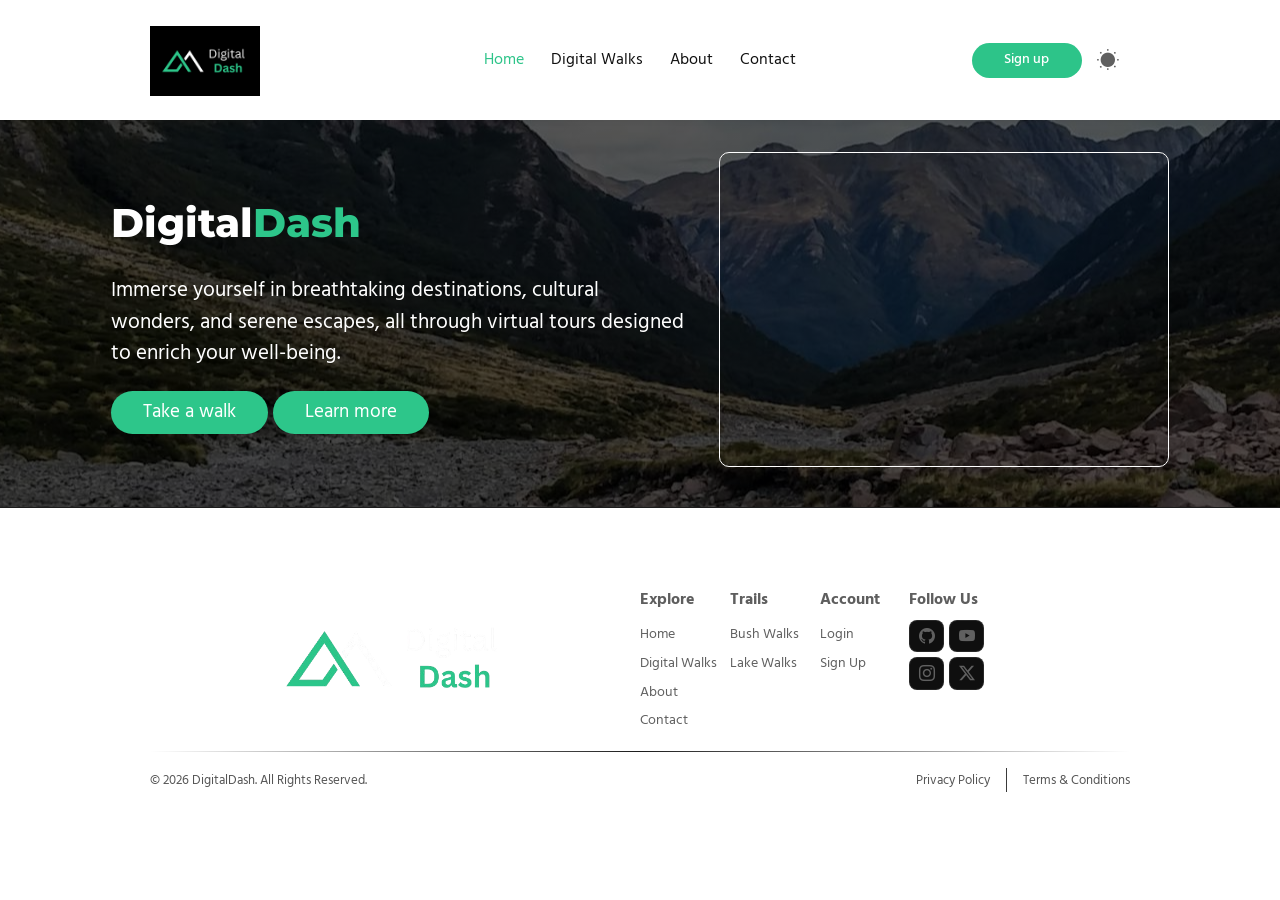
<file: public/index.html>
<!DOCTYPE html>

<html lang="en">

<head>
    <meta charset="UTF-8">
    <meta name="viewport" content="width=device-width, initial-scale=1.0">
    <link rel="icon" href="../public/assets/images/logo/logo_color_transparent_logo.png">
    <title>DigitalDash</title>

    <link rel="stylesheet" href="https://cdn.jsdelivr.net/npm/bootstrap-icons@1.11.3/font/bootstrap-icons.css"
        integrity="sha384-tViUnnbYAV00FLIhhi3v/dWt3Jxw4gZQcNoSCxCIFNJVCx7/D55/wXsrNIRANwdD" crossorigin="anonymous">
    <link rel="stylesheet" href="https://cdn.jsdelivr.net/npm/bootstrap-icons@1.11.3/font/bootstrap-icons.css"
        integrity="sha384-tViUnnbYAV00FLIhhi3v/dWt3Jxw4gZQcNoSCxCIFNJVCx7/D55/wXsrNIRANwdD" crossorigin="anonymous">

    <link rel="stylesheet" href="https://cdn.jsdelivr.net/npm/bootstrap-icons@1.11.3/font/bootstrap-icons.css"
        integrity="sha384-tViUnnbYAV00FLIhhi3v/dWt3Jxw4gZQcNoSCxCIFNJVCx7/D55/wXsrNIRANwdD" crossorigin="anonymous">

    <link rel="stylesheet" href="https://cdnjs.cloudflare.com/ajax/libs/font-awesome/6.7.2/css/all.min.css">
    <link rel="stylesheet" href="css/styles.css">
    <link rel="stylesheet" href="css/homepage.css">
    <link rel="stylesheet" href="css/rwd.css">

</head>

<body>
    <nav id="nav">
        <div>
            <a href="#"><img id="logo" src="assets/images/logo/logo_color_transparent_png.png"
                    alt="DigitalDash Logo"></a>
        </div>
        <ul>
            <li><a href="index.html" class="active">Home</a></li>
            <li><a href="digital-walks.html">Digital Walks</a></li>
            <li><a href="about.html">About</a></li>
            <li><a href="contact.html">Contact</a></li>
        </ul>
        <div class="cta">
            <a href="php/pages/signup.php" class="primary-btn">Sign up</a>
            <button id="theme-switcher" type="button">
                <!-- <i class="bi bi-moon-stars-fill"></i> -->
                <i class="bi bi-brightness-low-fill"></i>
            </button>
        </div>
        <!-- Hamburger Menu -->
        <div id="hamburger">
            <div class="overlay"></div>
            <button type="button" id="open-hbm"><i class="fa-solid fa-bars"></i></button>
            <div>
                <div class="hbm-content">
                    <!-- Close Menu  -->
                    <div>
                        <button id="theme-switcher" type="button"><i class="bi bi-brightness-low-fill"></i></button>
                        <button type="button" class="close-hbm"><i class="fa-solid fa-xmark"></i></button>
                    </div>
                    <div class="links">
                        <div>
                            <ul>
                                <li><a href="index.html">Home</a></li>
                                <li><a href="digital-walks.html">Digital Walks</a></li>
                                <li><a href="about.html">About</a></li>
                                <li><a href="contact.html">Contact</a></li>
                            </ul>
                        </div>
                        <div>
                            <hr>
                        </div>
                        <div>
                            <ul>
                                <li><a href="php/pages/login.php" class="primary-btn secondary">Login</a></li>
                                <li><a href="php/pages/signup.php" class="primary-btn">Sign up</a></li>
                            </ul>
                        </div>
                        <div>
                            <hr>
                        </div>
                    </div>
                </div>
            </div>
        </div>
    </nav>

    <main>
        <section class="home-page">
            <div class="container">


                <div class="flex">
                    <div class="txt">
                        <h1>Digital<span>Dash</span></h1>
                        <p>Immerse yourself in breathtaking destinations, cultural wonders, and serene escapes, all
                            through virtual tours designed to enrich your well-being.</p>
                        <div class="btn-div">
                            <button>
                                <a href="digital-walks.html">Take a walk</a>
                            </button>
                            <button>
                                <a href="about.html">Learn more</a>
                            </button>
                        </div>
                    </div>
                    <div class="video">
                        <iframe width="560" height="315"
                            src="https://www.youtube.com/embed/zcxXi3F9UOg?si=ytRSUT43_PF_eJlo"
                            title="YouTube video player" frameborder="0"
                            allow="accelerometer; autoplay; clipboard-write; encrypted-media; gyroscope; picture-in-picture; web-share"
                            referrerpolicy="strict-origin-when-cross-origin" allowfullscreen></iframe>
                    </div>
                </div>
            </div>
        </section>
    </main>

    <footer id="footer">
        <!-- <div class="footer-content">
           
           <div class="flex-1">
                <a href="index.html" >
                    <img src="./assets/images/logo/logo_color_black_transparent_png.png" alt="DigitalDash logo">
                </a>
                <p></p>
           </div>

           <div class="flex-2">
           
            <a href="#" target="_blank" >
                         <i class="bi bi-facebook"></i>
            </a>
          <a href="#" target="_blank" >
              <i class="bi bi-twitter"></i>
          </a>
           <a href="#" target="_blank" >
                 <i class="bi bi-twitter-x"></i>
           </a>
           </div>
        </div> -->
    </footer>


    <script src="js/components.js"></script>
    <script src="js/scripts.js" type="module"></script>
</body>

</html>
</file>
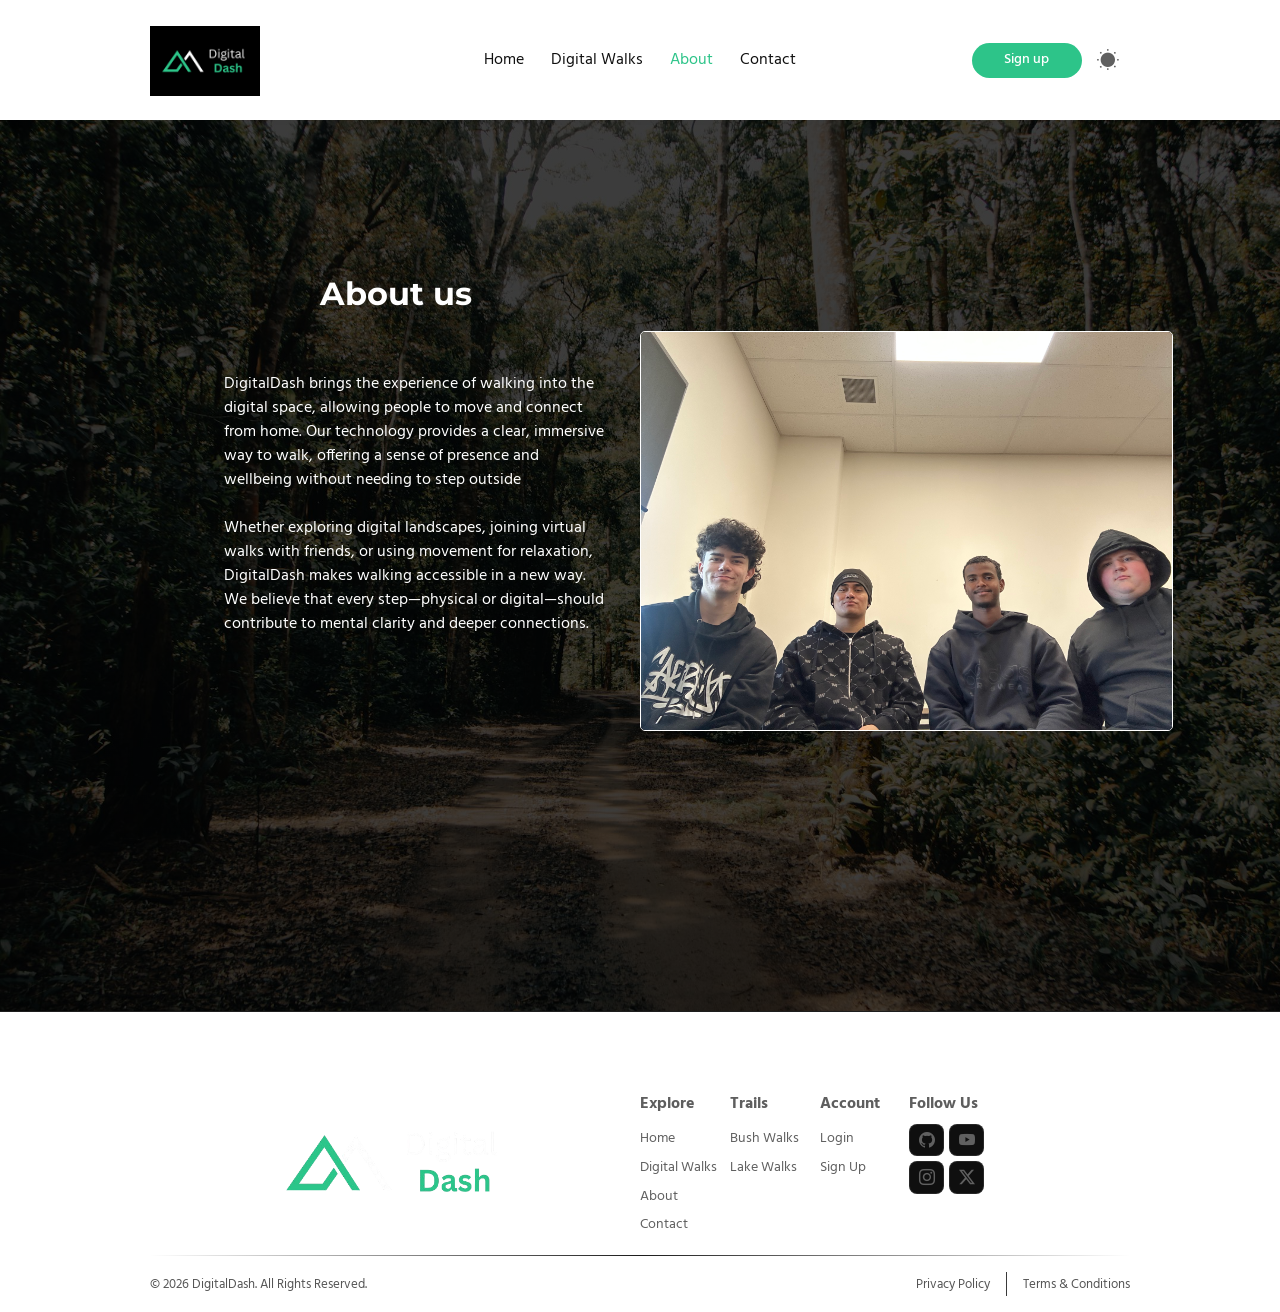
<file: public/About.html>
<!DOCTYPE html>

<html lang="en">

<head>
    <meta charset="UTF-8">
    <meta name="viewport" content="width=device-width, initial-scale=1.0">
    <link rel="icon" href="../public/assets/images/logo/logo_color_transparent_logo.png">
    <title>DigitalDash</title>

    <link rel="stylesheet" href="https://cdn.jsdelivr.net/npm/bootstrap-icons@1.11.3/font/bootstrap-icons.css" integrity="sha384-tViUnnbYAV00FLIhhi3v/dWt3Jxw4gZQcNoSCxCIFNJVCx7/D55/wXsrNIRANwdD" crossorigin="anonymous">
    <link rel="stylesheet" href="https://cdnjs.cloudflare.com/ajax/libs/font-awesome/6.7.2/css/all.min.css">
    <link rel="stylesheet" href="css/styles.css">
    <link rel="stylesheet" href="css/rwd.css">
</head>

<body data-theme="Light">
    <nav id="nav">
        <div>
            <a href="#"><img id="logo" src="assets/images/logo/logo_color_transparent_png.png" alt="DigitalDash Logo"></a>
        </div>
        <ul>
            <li><a href="index.html">Home</a></li>
            <li><a href="digital-walks.html">Digital Walks</a></li>
            <li><a href="about.html" class="active">About</a></li>
            <li><a href="contact.html">Contact</a></li>
        </ul>
        <div class="cta">
            <a href="php/pages/signup.php" class="primary-btn">Sign up</a>
            <button id="theme-switcher" type="button">
                <!-- <i class="bi bi-moon-stars-fill"></i> -->
                <i class="bi bi-brightness-low-fill"></i>
            </button>
        </div>
        <!-- Hamburger Menu -->
        <div id="hamburger">
            <div class="overlay"></div>
            <button type="button" id="open-hbm"><i class="fa-solid fa-bars"></i></button>
            <div>
                <div class="hbm-content">
                    <!-- Close Menu  -->
                    <div>
                        <button id="theme-switcher" type="button"><i class="bi bi-brightness-low-fill"></i></button>
                        <button type="button" class="close-hbm"><i class="fa-solid fa-xmark"></i></button>
                    </div>
                    <div class="links">
                        <div>
                            <ul>
                                <li><a href="index.html">Home</a></li>
                                <li><a href="digital-walks.html">Digital Walks</a></li>
                                <li><a href="about.html">About</a></li>
                                <li><a href="contact.html">Contact</a></li>
                            </ul>
                        </div>
                        <div>
                            <hr>
                        </div>
                        <div>
                            <ul>
                                <li><a href="php/pages/login.php" class="primary-btn secondary">Login</a></li>
                                <li><a href="php/pages/signup.php" class="primary-btn">Sign up</a></li>
                            </ul>
                        </div>
                        <div>
                            <hr>
                        </div>
                    </div>
                </div>
            </div>
        </div>
    </nav>

    <main>
        <section class="About">
            <h1>About us</h1>
            <div class="txt">
                <p>
                    DigitalDash brings the experience of walking into the digital space, allowing people to move and connect
                    from home. Our technology provides a clear, immersive way to walk, offering a sense of presence and
                    wellbeing without needing to step outside
                    <br><br>
                    Whether exploring digital landscapes, joining virtual walks with friends, or using movement for
                    relaxation, DigitalDash makes walking accessible in a new way. We believe that every step—physical or
                    digital—should contribute to mental clarity and deeper connections.
                </p>
                <div class="imgdiv">
                    <img src="assets/images/Images/TheTeam.jpg">
                </div>
            </div>
        </section>
    </main>

    <footer id="footer"></footer>

    <!-- JavaScript -->
    <script src="js/components.js"></script>
    <script src="js/scripts.js" type="module"></script>
</body>

</html>
</file>
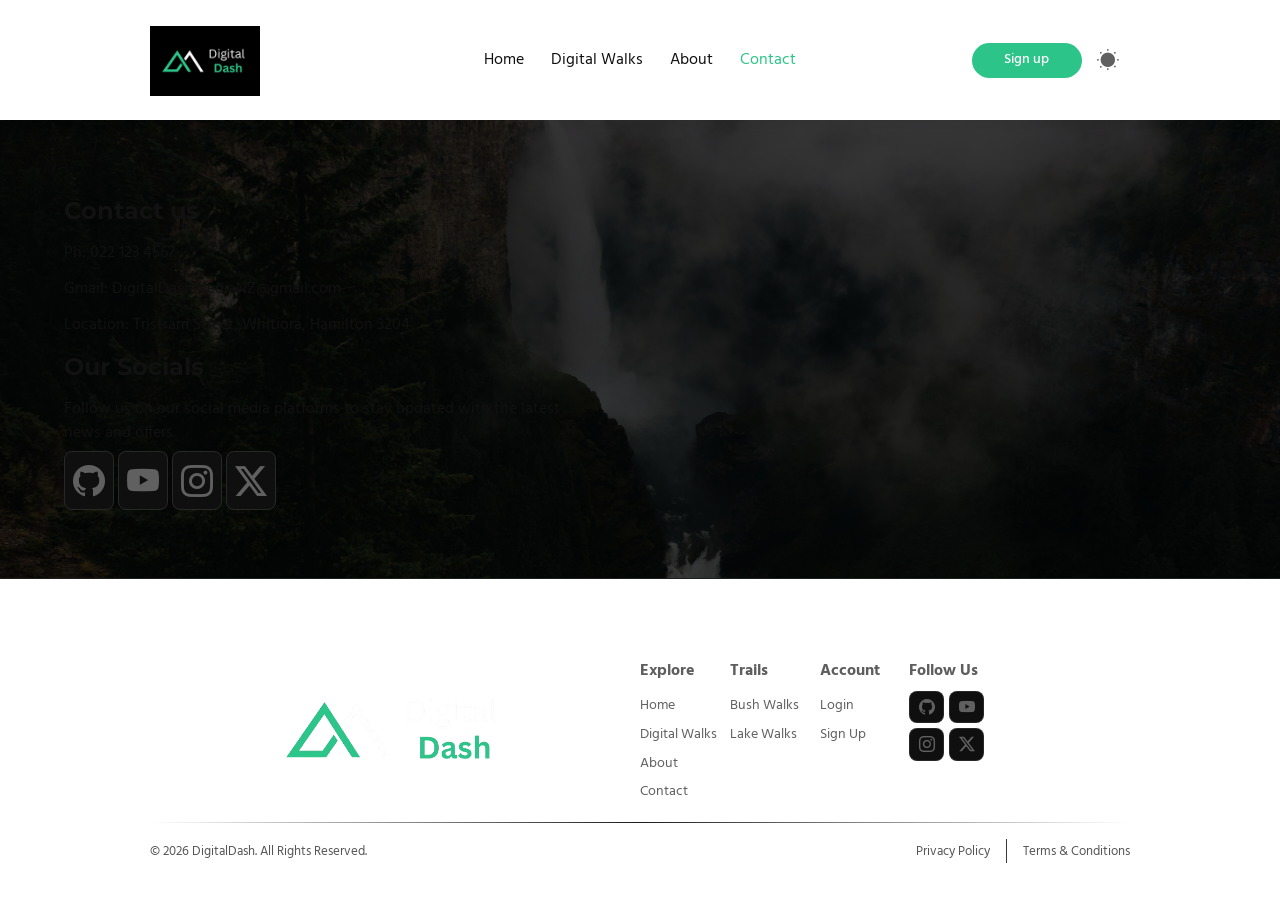
<file: public/contact.html>
<!DOCTYPE html>

<html lang="en">

<head>
    <meta charset="UTF-8">
    <meta name="viewport" content="width=device-width, initial-scale=1.0">
    <link rel="icon" href="../public/assets/images/logo/logo_color_transparent_logo.png">
    <title>DigitalDash</title>

    <link rel="stylesheet" href="https://cdn.jsdelivr.net/npm/bootstrap-icons@1.11.3/font/bootstrap-icons.css" integrity="sha384-tViUnnbYAV00FLIhhi3v/dWt3Jxw4gZQcNoSCxCIFNJVCx7/D55/wXsrNIRANwdD" crossorigin="anonymous">
    <link rel="stylesheet" href="https://cdnjs.cloudflare.com/ajax/libs/font-awesome/6.7.2/css/all.min.css">
    <link rel="stylesheet" href="css/styles.css">
    <link rel="stylesheet" href="css/rwd.css">

    <style>
        :root {
            --layout-width: 50vw;
            --image-overlay: linear-gradient(0deg, rgba(0, 0, 0, 0.75) 0%, rgb(0, 0, 0, 0.75) 100%);
        }

        main {
            height: calc(100svh - var(--nav-height));
            background-image: var(--image-overlay), url("../public/assets/images/backgrounds/pexels-larsmai-4815491.jpg");
            background-size: 100% 100%, cover;
            background-position: center;
            background-repeat: no-repeat;
        }

        div.text {
            text-align: left;
            width: 80%;
            margin-right: auto;
            margin-left: auto;
        }

        div.grid-container {
            height: 100%;
            display: grid;
            grid-template-columns: repeat(2, 1fr);
            place-items: center;
        }

        div.grid-container a {
            font-size: 2em;
        }
    </style>
</head>

<body>
    <nav id="nav">
        <div>
            <a href="#"><img id="logo" src="assets/images/logo/logo_color_transparent_png.png" alt="DigitalDash Logo"></a>
        </div>
        <ul>
            <li><a href="index.html">Home</a></li>
            <li><a href="digital-walks.html">Digital Walks</a></li>
            <li><a href="about.html">About</a></li>
            <li><a href="contact.html" class="active">Contact</a></li>
        </ul>
        <div class="cta">
            <a href="php/pages/signup.php" class="primary-btn">Sign up</a>
            <button id="theme-switcher" type="button">
                <!-- <i class="bi bi-moon-stars-fill"></i> -->
                <i class="bi bi-brightness-low-fill"></i>
            </button>
        </div>
        <!-- Hamburger Menu -->
        <div id="hamburger">
            <div class="overlay"></div>
            <button type="button" id="open-hbm"><i class="fa-solid fa-bars"></i></button>
            <div>
                <div class="hbm-content">
                    <!-- Close Menu  -->
                    <div>
                        <button id="theme-switcher" type="button"><i class="bi bi-brightness-low-fill"></i></button>
                        <button type="button" class="close-hbm"><i class="fa-solid fa-xmark"></i></button>
                    </div>
                    <div class="links">
                        <div>
                            <ul>
                                <li><a href="index.html">Home</a></li>
                                <li><a href="digital-walks.html">Digital Walks</a></li>
                                <li><a href="about.html">About</a></li>
                                <li><a href="contact.html">Contact</a></li>
                            </ul>
                        </div>
                        <div>
                            <hr>
                        </div>
                        <div>
                            <ul>
                                <li><a href="php/pages/login.php" class="primary-btn secondary">Login</a></li>
                                <li><a href="php/pages/signup.php" class="primary-btn">Sign up</a></li>
                            </ul>
                        </div>
                        <div>
                            <hr>
                        </div>
                    </div>
                </div>
            </div>
        </div>
    </nav>

    <main>
        <div class="grid-container">
            <div class="text">
                <h2>Contact us </h2>
                <p>Ph: 022 123 4567</p>
                <p>Gmail: DigitalDashMediaNZ@gmail.com</p>
                <p>Location: Tristram Street, Whitiora, Hamilton 3204</p>
                <h2>Our Socials</h2>
                <p>Follow us on our social media platforms to stay updated with the latest news and offers.</p>

                <a href="https://github.com/DigitalDashNZ" target="_blank"><i class="bi bi-github"></i></a>
                <a href="https://www.youtube.com/@DigitalDashNZ" target="_blank"><i class="bi bi-youtube"></i></a>
                <a href="https://www.instagram.com/digitaldashnz/" target="_blank"><i class="bi bi-instagram"></i></a>
                <a href="https://x.com/DigitalDashNZ" target="_blank"><i class="bi bi-twitter-x"></i></a>
            </div>
            <div class="map">
                <iframe class="i-map" src="https://www.google.com/maps/embed?pb=!1m18!1m12!1m3!1d1383.2633661852653!2d175.27847231132998!3d-37.78872900836372!2m3!1f0!2f0!3f0!3m2!1i1024!2i768!4f13.1!3m3!1m2!1s0x6d6d18a57fa16281%3A0x72b05e2e8812d179!2sWintec%20Hamilton%20City%20Campus!5e0!3m2!1sen!2snz!4v1747695286189!5m2!1sen!2snz" width="600" height="450" style="border:0; margin-right: auto; margin-left: auto;" allowfullscreen="" loading="lazy" referrerpolicy="no-referrer-when-downgrade"></iframe>
            </div>
        </div>
    </main>


    <footer id="footer"></footer>

    <!-- JavaScript -->
    <script src="js/components.js"></script>
    <script src="js/scripts.js" type="module"></script>
</body>

</html>
</file>
<file: public/css/styles.css>
@import url("https://fonts.googleapis.com/css2?family=Montserrat:ital,wght@0,100..900;1,100..900&display=swap");
@import url("https://fonts.googleapis.com/css2?family=Hind:wght@300;400;500;600;700&display=swap");



/* .light{
     --primary-clr: #ffffff;
    --secondary-clr: #111111;
    --accent-clr: #2dc489;
} */
:root {
       --primary-clr: #ffffff;
    --secondary-clr: #111111;
    --accent-clr: #2dc489;
    --container-padding: 5rem 150px;
    --image-overlay: linear-gradient(0deg, rgba(0, 0, 0, 0.75) 0%, rgba(0, 0, 0, 0.75) 100%);
}


.theme-switch{
  height: 100px;
  width: 100px;
  background-color: wheat;
  padding: 0;
  border-radius: 50%;
  display: flex;
  justify-content: center;
  align-items: center;
  position: fixed;
  top: 20px;
  right: 20px;
}
.theme-switch svg{
  fill: var(--accent-clr);
}
.theme-switch svg:last-child{
  display: none;
}
.darkmode .theme-switch svg:first-child{
  display: none;
}
.darkmode .theme-switch svg:last-child{
  display: block;
}



.darkmode{
    --primary-clr: #111111;
    --secondary-clr: #ffffff;
    --accent-clr: #2dc489;
}

@media (prefers-color-scheme: dark) {
    :root {
        color-scheme: dark;
    }
}

@media (prefers-color-scheme: light) {
    :root {
        color-scheme: light;
    }
}

* {
    padding: 0;
    margin: 0;
    box-sizing: border-box;
}

html {
    scroll-behavior: smooth;
    font: 1rem/1.5 Hind, Arial, sans-serif;
}

nav .bi {
    font-size: 1.8rem;
}

body {
    color: var(--secondary-clr);
    min-height: 100svh;
}

h1,
h2,
h3,
h4,
h5,
h6 {
    font-family: Montserrat, Hind, Arial, sans-serif;
}

p {
    max-width: 90ch;
    margin: 12px 0;
}

#logo {
    max-height: 70px;
    object-fit: cover;
    margin-top: 10px;
}

button {
    cursor: pointer;
    font: inherit;
    font-size: 0.9rem;
}

a.primary-btn {
    width: 100%;
    max-width: 135px;
    height: 35px;
    display: inline-block;
    text-decoration: none;
    color: #fff;
    align-content: center;
    text-align: center;
    font-size: 0.85rem;
    font-weight: 500;
    border-radius: 50px;
    background-color: #2dc489;
}

.subtitle {
    color: var(--secondary-clr);
    font-size: 0.95rem;
}

.bi::before,
[class^="bi-"]::before,
[class*=" bi-"]::before {
    line-height: unset;
    vertical-align: middle;
}

/* ================== Navigation ================== */

nav {
    position: relative;
    height: var(--nav-height);
    padding: 1rem 150px;
    display: flex;
    align-items: center;
    background-color: var(--primary-clr);
    box-shadow: 0 0 12px 0 rgb(0 0 0 / 5%);
}

nav > * {
    flex: 1;
}

nav > ul {
    margin: auto;
    display: flex;
    column-gap: 3vh;
    justify-content: center;
}

nav ul li {
    list-style-type: none;
}

nav a {
    color: var(--secondary-clr);
    text-decoration-line: none;
    transition: all 0.3s;
    white-space: nowrap;
}

nav a.active {
    color: var(--accent-clr);
}

nav a:not(nav a.primary-btn):hover {
    color: var(--accent-clr);
    transform: translateY(-5px);
}

nav > div.cta {
    display: flex;
    column-gap: 0.2rem;
    justify-content: flex-end;
}

nav > div.cta > a.primary-btn:hover {
    background-color: white;
    color:  #2dc489;
}

nav img {
    max-width: 100%;
    width: 110px;
    height: auto;
}

nav a.primary-btn {
    align-self: center;
    max-width: 110px;
    width: 100%;
    height: 35px;
    text-align: center;
    font-size: 0.9rem;
    align-content: center;
    border-radius: 50px;
    background-color: #2dc489;
}
 
/* Theme Switcher */
nav button.primary-btn + button,
nav a.primary-btn + button {
    height: 45px;
    width: 45px;
    align-content: center;
    color: var(--secondary-clr);
    font-size: 1rem;
    border: none;
    outline: 1px solid transparent;
    border-radius: 50px;
    background-color: transparent;
    transition: all 0.2s linear;
}

nav:has(button.profile__menu.primary-btn) > div:last-child {
    column-gap: 0.4rem;
}

nav button.profile__menu.primary-btn,
nav a.profile__menu.primary-btn {
    all: unset;
    cursor: pointer;
    height: 45px;
    width: 45px;
    text-align: center;
    align-content: center;
    color: var(--secondary-clr);
    font-size: 1rem;
    border: none;
    border-radius: 50px;
    background-color: transparent;
    outline: 1px solid transparent;
    transition: all 0.2s linear;
}

nav button.profile__menu.primary-btn {
    position: relative;
}

.user-content {
    display: none;
    position: absolute;
    top: 120%;
    left: 50%;
    transform: translateX(-50%);
    width: 240px;
    padding: 0.75rem;
    background-color: var(--primary-clr);
    border: 1px solid rgba(255, 255, 255, 0.08);
    border-radius: 8px;
    box-shadow: 0 12px 24px rgba(0, 0, 0, 0.2);
    z-index: 1000;
    opacity: 0;
    pointer-events: none;
    transition: opacity 0.2s ease, transform 0.2s ease;
}

.user-content.active {
    display: block;
    opacity: 1;
    pointer-events: auto;
    transform: translateX(-50%) translateY(0);
}

.user-content::before {
    content: "";
    position: absolute;
    top: -12px;
    left: 50%;
    transform: translateX(-50%);
    border-width: 7px;
    border-style: solid;
    border-color: transparent transparent var(--primary-clr) transparent;
}

.user-content a.primary-btn {
    max-width: unset;
    display: block;
    width: 100%;
    padding: 0.5rem 0.75rem;
    margin: 0.25rem 0;
    font-size: 0.875rem;
    color: var(--secondary-clr);
    text-decoration: none;
    border-radius: 6px;
    transition: background-color 0.2s ease, color 0.2s ease;
}

.user-content a[href="../../../php/signout.inc.php"] {
    color: #fff;
}

.user-content div:has(a.primary-btn) {
    display: flex;
    flex-direction: column;
    gap: 0.2rem;
}

.user-content a.primary-btn:hover {
    color: var(--accent-clr);
    background-color: #fff;
    background-color: var(--secondary-clr);
}

nav #hamburger {
    flex: unset;
    position: relative;
}

nav #open-hbm {
    display: none;
}

nav #hamburger > div:last-child {
    position: relative;
}

nav #hamburger div.hbm-content {
    height: 100%;
    padding: 1rem;
    height: 100svh;
    width: 320px;
    position: fixed;
    z-index: 9999;
    top: 0;
    right: -100%;
    background-color: var(--primary-clr);
    box-shadow: 0 0 15px 0 rgb(0 0 0 / 35%);
}

nav #hamburger div.hbm-content.active {
    animation: open-menu 0.3s ease-in-out forwards;
}

@keyframes open-menu {
    from {
        right: -100%;
    }

    to {
        right: 0;
    }
}

nav #hamburger > div:last-child > .hbm-content {
    height: 100%;
    display: grid;
    grid-auto-rows: auto 1fr;
    background-color: #111;
}

nav #hamburger > div:last-child > .hbm-content .links {
    height: 100%;
    display: flex;
    flex-direction: column;
    row-gap: 3vh;
    justify-content: center;
    align-content: center;
}

nav #hamburger > div:last-child > .hbm-content .links hr {
    border: none;
    height: 2px;
    background: linear-gradient(to right, transparent, rgb(28, 28, 28), transparent);
}

nav #hamburger > div:last-child > .hbm-content .links > div ul li {
    margin: 0.7rem 0;
    font-size: 0.95rem;
}

nav #hamburger > div:last-child > .hbm-content .links > div ul li a.primary-btn {
    font-size: 0.8rem;
    max-width: unset;
}

nav #hamburger > div:last-child > .hbm-content .links > div ul li a.primary-btn.secondary,
.user-content a.primary-btn.secondary {
    border: 1px solid rgb(255, 255, 255, 0.1);
    background-color: transparent;
}

nav #hamburger > div:last-child > .hbm-content > div:first-child button:first-child {
    padding: 0 0.5rem;
    color: #6c6c6c;
    width: fit-content;
    font-size: 0.85rem;
}

nav #hamburger > div:last-child > .hbm-content > div:first-child button:first-child i {
    margin-inline-end: 0.3ch;
}

nav #hamburger > div .hbm-content > div button {
    cursor: pointer;
    height: 35px;
    width: 35px;
    font-size: 1.1rem;
    color: var(--secondary-clr);
    border: none;
    border-radius: 50px;
    background-color: transparent;
    outline: 1px solid transparent;
    transition: all 0.2s linear;
}

nav #hamburger > div .hbm-content > div button:last-child {
    font-size: 1.25rem;
    color: var(--accent-clr);
    color: #6c6c6c;
    float: right;
}

nav #hamburger > div .hbm-content > div button i {
    vertical-align: middle;
}

nav #hamburger div.overlay {
    display: none;
    z-index: 999;
    position: fixed;
    left: 0;
    top: 0;
    background-color: #111111be;
    width: 100vw;
    height: 100vh;
}

nav #hamburger:has(.hbm-content.active) div.overlay {
    display: block;
}

nav #hamburger #open-hbm {
    display: none;
    font-size: 1.2rem;
    color: var(--secondary-clr);
    background-color: transparent;
    border: none;
}

nav #hamburger #open-hbm i {
    vertical-align: middle;
}

/* ================== Login & Sign up ================== */

a[href="../pages/reset-password.php"] {
    font-size: 0.9rem;
}

.names-group {
    display: flex;
    gap: 1rem;
}

.names-group > * {
    flex: 1;
}

.auth__container {
    width: 100%;
    min-height: calc(100svh - var(--nav-height));
    padding: 2rem 0;
    align-content: center;
    background-color: var(--primary-clr);
}

.auth__container > div {
    min-width: 500px;
    width: 500px;
    margin: 0 auto;
    color: var(--secondary-clr);
    display: flex;
    flex-direction: column;
    justify-content: center;
    border-radius: 15px;
}

/* Form Styles */
.auth__container form > div {
    margin: 1rem 0;
}

.auth__container form label {
    user-select: none;
    font-size: 0.9rem;
    display: block;
    margin: 0.2rem 0;
}

.auth__container form input:not([type="checkbox"]) {
    width: 100%;
    height: 38px;
    padding: 0.5rem 0.8rem;
    font: inherit;
    font-size: 0.9rem;
    border: 1px solid #ddd;
    border-radius: 4px;
    transition: border-color 0.2s ease;
}

.auth__container form .checkbox-wrapper {
    display: flex;
    align-items: center;
    gap: 0.5rem;
    margin: 0.5rem 0;
}

.auth__container form .checkbox-wrapper label {
    margin: 0;
}

.agreements > .checkbox-wrapper {
    flex: 1;
    text-align: center;
}

.auth__container form input {
    color: #000;
    background-color: #fff;
}

a[href="../pages/reset-password.php"],
.checkbox-wrapper a {
    color: var(--accent-clr);
}

.auth__container form input:focus {
    outline: none;
    border-color: var(--accent-clr);
}

.auth__container .password__container {
    position: relative;
}

.auth__container .password__container button {
    position: absolute;
    right: 10px;
    top: 55%;
    transform: translateY(-50%);
    background: transparent;
    border: none;
    padding: 0.5rem;
    color: #666;
}

.auth__container .button__container {
    display: flex;
    gap: 1rem;
    margin: 0;
}

.auth__container .button__container > * {
    flex: 1;
    padding: 0.45rem 0;
    font-weight: 600;
    font-size: 0.9rem;
    border-radius: 50px;
    border: none;
    text-align: center;
    text-decoration: none;
    transition: opacity 0.2s ease;
}

.auth__container .button__container > *:first-child {
    color: var(--secondary-clr);
    background-color: var(--accent-clr);
}

.auth__container .button__container > *:last-child {
    color: var(--primary-clr);
    background-color: var(--secondary-clr);
    border: 1px solid var(--primary-clr);
}

.auth__container .button__container > *:hover {
    opacity: 0.9;
}

/* Message Styles */
.success,
.error {
    max-width: 100%;
    font-size: 0.9rem;
    padding: 0.6rem;
    border-radius: 6px;
    display: flex;
    align-items: center;
    line-height: 1.4;
}

.success {
    display: block;
    color: #0a5132;
    background-color: #e8f6ed;
    border-left: 4px solid #34c759;
}

.error {
    display: block;
    color: #7a1c1c;
    background-color: #fdf1f1;
    border-left: 4px solid #ff3b30;
}

div.error {
    padding: 0;
}

div.error p {
    padding: 0.6rem;
}

.error-message {
    display: none;
    color: #dc3545;
    font-size: 0.8rem;
    margin-top: 0.35rem;
}

input:invalid {
    border-color: #dc3545;
}

input:valid {
    border-color: #28a745;
}

input:-webkit-autofill,
input:-webkit-autofill:hover,
input:-webkit-autofill:focus,
input:-webkit-autofill:active {
    -webkit-box-shadow: 0 0 0 30px white inset !important;
    -webkit-text-fill-color: var(--primary-clr) !important;
    transition: background-color 5000s ease-in-out 0s;
}

input:autofill,
input:autofill:hover,
input:autofill:focus,
input:autofill:active {
    box-shadow: 0 0 0 30px white inset !important;
    -webkit-text-fill-color: var(--primary-clr) !important;
}

/* ================== Terms & Conditions ================== */

.terms-page,
.privacy-page {
    display: grid;
    place-items: center;
    background-color: var(--primary-clr);
}

.terms-page div.content-wrapper,
.privacy-page div.content-wrapper {
    padding: 5rem;
    max-width: 850px;
}

.terms-page h1,
.privacy-page h1 {
    width: 100%;
    text-align: center;
    font-size: 2rem;
    margin-bottom: 2rem;
    color: var(--secondary-clr);
}

.last-updated {
    margin: 0;
}

.terms-page hr,
.privacy-page hr {
    width: 100%;
    border-style: solid;
    border-color: #f0f0f0;
}

.terms-section,
.privacy-section {
    width: 100%;
    margin-bottom: 2rem;
}

.terms-section h2,
.privacy-section h2 {
    font-size: 1.5rem;
    color: var(--secondary-clr);
    margin-bottom: 1rem;
}

.terms-section p,
.privacy-section p {
    max-width: 100%;
    line-height: 1.6;
    color: var(--secondary-clr);
    margin-bottom: 1rem;
}

.terms-section ul,
.privacy-section ul {
    list-style-type: disc;
    margin-left: 2rem;
    margin-bottom: 1rem;
}

.terms-section ul li,
.privacy-section ul li {
    line-height: 1.6;
    color: var(--secondary-clr);
    margin-bottom: 0.5rem;
}

.terms-page .last-updated,
.privacy-page .last-updated {
    text-align: center;
    color: var(--secondary-clr);
    margin: 0 auto;
    margin-bottom: 2rem;
}

.terms-page .contact-info,
.privacy-page .contact-info {
    background: var(--secondary-clr);
    padding: 1rem;
    border-radius: 4px;
    margin-top: 0.5rem;
}

#virtual-walks .hero-content {
    position: relative;
    height: calc(100svh - var(--nav-height));
    overflow: hidden;
    background-image: url("../assets/images/backgrounds/gorsa_bridge_en_norvege_vue_de_drone_chute_d_eau_montagne_pont.jpg");
    background-size: cover;
    background-color: var(--primary-clr);
    border-image: fill 1 radial-gradient(circle, rgba(10, 10, 10, 0) 0%, rgba(87, 199, 133, 0) 50%, rgba(15, 15, 15, 1) 100%);
}

#virtual-walks .hero-content > div:first-child {
    /* border-image: fill 1 radial-gradient(circle, rgba(10, 10, 10, 0) 0%, rgba(87, 199, 133, 0) 50%, rgba(15, 15, 15, 1) 100%); */
    background: linear-gradient(180deg, rgba(0, 0, 0, 0.8) 100%, rgba(0, 0, 0, 0) 50%, rgba(0, 0, 0, 0.65) 100%);
    height: calc(100svh - var(--nav-height));
    position: relative;
    z-index: 2;
    backdrop-filter: blur(0.02rem);
    display: flex;
    flex-direction: column-reverse;
    align-items: center;
    justify-content: center;
    text-align: center;
}

#virtual-walks .hero-content > div:first-child img {
    max-width: 100%;
    width: 175px;
    margin-bottom: 2rem;
}

#virtual-walks .hero-content > div:first-child > div h1 {
    font-size: clamp(1.2rem, 1.4rem + 1vw, 3rem);
    background: linear-gradient(180deg, rgb(229, 229, 229) 50%, rgb(206, 206, 206) 100%);
    -webkit-background-clip: text;
    background-clip: text;
    color: transparent;
    -webkit-text-fill-color: transparent;
}

#virtual-walks .hero-content > div:first-child > div h1 span {
    font-size: clamp(1.2rem, 1.5rem + 1vw, 3rem);
    background: linear-gradient(180deg, rgb(37, 255, 172) 50%, rgba(45, 196, 137, 1) 100%);
    -webkit-background-clip: text;
    background-clip: text;
    color: transparent;
    -webkit-text-fill-color: transparent;
}

#virtual-walks h2 span {
    background: linear-gradient(180deg, rgb(37, 255, 172) 50%, rgba(45, 196, 137, 1) 100%);
    -webkit-background-clip: text;
    background-clip: text;
    color: transparent;
    -webkit-text-fill-color: transparent;
}

#virtual-walks .hero-content > div:first-child > div h1 span {
    font-size: clamp(1.2rem, 1.5rem + 1vw, 3rem);
}

#virtual-walks .hero-content > div:first-child > div a.primary-btn {
    max-width: fit-content;
    height: 40px;
    padding: 0 1.2rem;
    transition: all 0.3s ease-in-out;
}

#virtual-walks .hero-content > div:first-child > div a.primary-btn:hover {
    color: var(--accent-clr);
    background-color: #fff;
}

#virtual-walks .hero-content > div:first-child > div p {
    color: #fff;
    margin: 1.15rem 0;
}

#virtual-walks .hero__section ~ section > div:first-child {
    text-align: center;
}

#virtual-walks .hero-content-grid {
    width: 100%;
    padding: 1em;
    display: grid;
    grid-template-columns: repeat(auto-fill, minmax(180px, 1fr));
    gap: 1rem;
    position: absolute;
    left: 0%;
    top: 0;
}

#virtual-walks .hero-content-grid > div {
    width: 180px;
    height: 220px;
    overflow: hidden;
    border-radius: 12px;
    box-shadow: 0 0 12px 0 rgb(0 0 0 / 15%);
}

#virtual-walks .hero-content-grid > div {
    position: relative;
    overflow: hidden;
}

#virtual-walks .hero-content-grid > div img {
    position: relative;
    left: 50%;
    top: 50%;
    transform: translate(-50%, -50%);
    width: 120%;
    height: 100%;
    object-fit: cover;
    display: block;
}

#virtual-walks .hero-content-grid > div::after {
    content: "";
    position: absolute;
    inset: 0;
    pointer-events: none;
    z-index: 1;
    background: linear-gradient(0deg, rgba(0, 0, 0, 0.8) 100%, rgba(0, 0, 0, 0.8) 100%);
}

.recommended__section {
    min-height: 100svh;
    padding: var(--container-padding);
    background-color: var(--primary-clr);
}

.popular-container {
    max-width: fit-content;
    margin: 0 auto;
    display: grid;
    justify-items: center;
    column-gap: 6vw;
    grid-template-columns: repeat(3, 1fr);
}

.cover {
    max-width: 100%;
    width: 150px;
}

.popular-container > div > div:first-child {
    min-width: 300px;
    width: 300px;
    height: 480px;
    position: relative;
    border-radius: 12px;
    border: 1px solid rgba(255, 255, 255, 0.1);
    overflow: hidden;
}

.popular-content {
    transition: transform 0.3s ease, box-shadow 0.3s ease, color 0.3s ease;
}

.popular-content video {
    object-fit: cover;
    width: 100%;
    height: 100%;
}

.popular-content:hover {
    transform: translateY(-5px);
    box-shadow: 0 10px 20px rgba(0, 0, 0, 0.1);
}

.popular-content:hover h2 {
    color: var(--accent-clr);
}

.popular-container > div > div > h2 {
    color: #fff;
    text-align: center;
    width: 90%;
    position: absolute;
    top: 67%;
    left: 50%;
    transform: translate(-50%, -50%);
    text-shadow: 0 0 12px rgb(0 0 0 / 10%);
}

.popular-container > div > div > img {
    position: absolute;
    max-width: 100%;
    width: 30px;
    left: 10px;
    top: 10px;
}

.popular-container > div > div > div.popular-banner {
    color: #fff;
    padding: 0.5rem;
    width: fit-content;
    position: absolute;
    text-transform: uppercase;
    text-align: center;
    font-family: Montserrat;
    font-weight: bold;
    top: 0;
    right: 0;
    border-radius: 0 8px;
    background-color: var(--accent-clr);
}

.popular-container > div > div > div.popular-banner > span {
    display: inline-flex;
    flex-direction: column;
    margin-bottom: -5px;
}

.popular-container > div > div > div.popular-banner > span > span:first-child {
    margin-bottom: -2px;
}

.popular-container > div > div > div.popular-banner > span > span:last-child {
    font-size: 1.6em;
    margin-top: -10px;
}

.popular-container > div .button__container {
    display: flex;
    justify-content: center;
    column-gap: 0.5rem;
    width: 100%;
    position: absolute;
    top: 85%;
    left: 50%;
    transform: translate(-50%, -50%);
}

.popular-container > div button.primary-btn {
    width: 75%;
    max-width: 100%;
    height: 35px;
    color: var(--secondary-clr);
    font-size: 0.8rem;
    font-weight: 500;
    border-radius: 4px;
    border: none;
    transition: all 0.3s ease-in-out;
}

.popular-container > div button.primary-btn {
    color: #fff;
}

.popular-container > div button.primary-btn:hover {
    color: var(--accent-clr);
    background-color: #fff;
}

.popular-container > div button.primary-btn {
    background-color: var(--accent-clr);
}

.popular-container > div button.primary-btn + button {
    box-shadow: 0 0 2px rgb(255 255 255 / 1%) inset;
    background-color: var(--accent-clr);
}

.popular-container > div button.primary-btn + button {
    outline: 1px solid #181818;
    background-color: var(--primary-clr);
}

.previewModal {
    all: unset;
    width: 50%;
    position: fixed;
    left: 50%;
    top: 50%;
    transform: translate(-50%, -50%);
    backdrop-filter: blur(0.8em);
    border: 1px solid rgba(255, 255, 255, 0.1);
    animation: fade-in-up 0.2s ease-in-out forwards;
}

.modal__container {
    position: fixed;
    top: 0;
    left: 0;
    width: 100vw;
    height: 100vh;
    display: flex;
    justify-content: center;
    align-items: center;
    z-index: 9999999;
}

.modal-overlay {
    position: absolute;
    top: 0;
    left: 0;
    width: 100vw;
    height: 100vh;
    background: rgba(0, 0, 0, 0.5);
    backdrop-filter: blur(5px);
    z-index: 5;
}

.modal {
    z-index: 10;
}

.previewModal video {
    width: 100%;
}

.previewModal iframe {
    height: 380px;
    width: 100%;
}

#buttons {
    display: none;
}

@keyframes fade-in-up {
    from {
        opacity: 0;
        top: 100%;
    }

    to {
        opacity: 1;
    }
}

.previewModal::backdrop {
    background-color: #111111d7;
}

.previewModal .close-modal {
    width: 32px;
    height: 32px;
    z-index: 1;
    position: absolute;
    right: -15px;
    top: -15px;
    font-size: 1rem;
    border: none;
    border-radius: 50px;
    background-color: rgb(255, 69, 69);
}

.localVideo .close-modal {
    top: 6px;
    right: 6px;
}

.previewModal .close-modal i {
    vertical-align: middle;
}

.previewModal .video-info {
    max-height: 250px;
    overflow-y: auto;
    text-align: left;
    padding: 1.5rem;
}

.previewModal .video-info ul {
    display: flex;
    column-gap: 1vw;
}

.previewModal .video-info ul li {
    list-style-type: none;
    color: #f6f6f6;
}

.previewModal .video-info p,
.previewModal .video-info h2 {
    color: #fff;
}

.previewModal .video-info ul li small i {
    vertical-align: middle;
    margin-inline-end: 0.5ch;
}

.previewModal .video-info ul li small span.quality {
    font-size: 0.785rem;
    outline: 1px solid #fff;
    padding: 0 0.5rem;
}

.popularVideoFull {
    animation: unset;
}

#virtual-walks section.video__section {
    min-height: 100svh;
    padding: var(--container-padding);
    background-color: var(--primary-clr);
}

#virtual-walks div.video__section {
    padding: 1.2rem;
    border-radius: 12px;
    outline: 1px solid rgba(255, 255, 255, 0.1);
    position: relative;
}

#virtual-walks div.video__section h2.genre {
    font-size: 1.3rem;
    font-weight: 600;
}

#virtual-walks div.video__section-content {
    min-height: 200px;
    margin: 1.5rem 0;
    display: flex;
    align-items: center;
    gap: 1rem;
    justify-content: space-between;
}

#virtual-walks div.video__section-content .cards {
    width: 100%;
    display: grid;
    justify-content: space-evenly;
    grid-auto-flow: column;
    grid-auto-columns: auto;
    gap: 2rem;
    max-width: 100%;
    overflow-x: auto;
    overflow-y: hidden;
    padding-bottom: 0.5rem;
}

#virtual-walks div.video__section-content .cards .video-container {
    display: none;
}

#virtual-walks div.video__section-content .cards .context {
    display: flex;
    flex-direction: column;
    align-items: center;
    margin: 0.5rem 0;
    padding: 0.2rem;
}

#virtual-walks div.video__section-content .cards .context ul {
    margin: 0.5rem 0;
    display: flex;
    column-gap: 1rem;
    list-style-type: none;
}

#virtual-walks div.video__section-content .cards .context ul li {
    color: #585858;
}

#virtual-walks div.video__section-content .cards .context ul li i {
    margin-inline-end: 0.5ch;
    vertical-align: middle;
}

#virtual-walks div.video__section-content .cards .context ul li span.quality {
    font-size: 0.785rem;
    outline: 1px solid #585858;
    padding: 0 0.5rem;
}

#virtual-walks div.video__section-content .cards .context button {
    margin: 0.5rem 0;
    outline: 1px solid #181818;
    background-color: var(--primary-clr);
    width: 100%;
    height: 35px;
    color: var(--secondary-clr);
    font-size: 0.8rem;
    font-weight: 500;
    border-radius: 4px;
    border: none;
}

#virtual-walks div.video__section-content .cards > div {
    min-width: 280px;
    max-width: 280px;
    flex: 0 0 280px;
}

#virtual-walks div.video__section-content .cards > div > .poster button {
    font-size: 4rem;
    padding: 0 0.5rem;
    position: absolute;
    left: 50%;
    top: 50%;
    transform: translate(-50%, -50%);
    z-index: 1;
    border: none;
    background-color: transparent;
}

#virtual-walks div.video__section-content .cards > div > .poster button > .fa-regular {
    text-shadow: 0 0 15px rgba(255, 255, 255, 0.3);
    color: #fff;
    vertical-align: middle;
    opacity: 0.4;
    transition: all 0.3s ease;
}

#virtual-walks div.video__section-content .cards > div > .poster button:hover > .fa-regular {
    text-shadow: 0 0 15px rgb(45, 196, 137, 0.3);
    color: var(--accent-clr);
    opacity: 1;
}

#virtual-walks div.video__section-content .cards .poster {
    width: 280px;
    height: 350px;
    overflow: hidden;
    display: flex;
    align-items: center;
    justify-content: center;
    position: relative;
    border-radius: 8px;
}

#virtual-walks div.video__section-content .cards .poster img {
    width: 100%;
    height: 100%;
    object-fit: cover;
    display: block;
}

#virtual-walks div.video__section-content .cards .poster::after {
    content: "";
    width: 120%;
    position: absolute;
    inset: 0;
    background: rgba(0, 0, 0, 0.7);
    pointer-events: none;
}

div[data-access="true"] {
    padding: 1rem;
}

div[data-access="false"] {
    user-select: none;
    position: relative;
    cursor: not-allowed;
    padding: 1rem;
    transition: all 0.3s ease;
}

div[data-access="false"] > * {
    pointer-events: none;
}

div[data-access="false"]:hover::before {
    content: "Access restricted. Please create an account to continue.";
    color: #fff;
    position: absolute;
    z-index: 2;
    width: 100%;
    height: 100%;
    align-content: center;
    text-align: center;
    backdrop-filter: blur(0.2rem);
    border-image: fill 1 linear-gradient(180deg, rgba(0, 0, 0, 0.5) 100%, rgb(0, 0, 0.5) 100%);
    left: 50%;
    top: 50%;
    transform: translate(-50%, -50%);
}

div[data-access="false"]:hover::after {
    content: "";
    width: 100%;
    height: 100%;
    position: absolute;
    z-index: 2;
    left: 0;
    top: 0;
    border: 2px dashed rgba(255, 255, 255, 0.1);
}

.banner {
    height: 60vh;
    padding: var(--container-padding);
    background-color: var(--primary-clr);
}

.banner-content {
    padding: 3rem 2rem;
    display: flex;
    flex-direction: column;
    justify-content: space-between;
    row-gap: 2vh;
    border-radius: 12px;
    outline: 1px solid rgb(255, 255, 255, 0.1);
    background: linear-gradient(120deg, rgba(8, 8, 8, 0.92) 40%, rgba(45, 196, 138, 0) 100%),
        url("../assets/images/backgrounds/gorsa_bridge_en_norvege_vue_de_drone_chute_d_eau_montagne_pont.jpg");
    background-size: cover;
    background-position: center center;
    background-repeat: no-repeat;
    box-shadow: 0 0 15px 0 rgba(0, 0, 0, 0.1);
}

.banner-content a.primary-btn {
    max-width: fit-content;
    border-radius: 4px;
    padding: 0 1.2rem;
    height: 40px;
    max-width: 180px;
    transition: all 0.3s ease-in-out;
    background-color: var(--accent-clr);
}

.banner-content a.primary-btn:hover {
    color: var(--accent-clr);
    background-color: #fff;
}

.banner-content h2,
.banner-content p {
    color: #fff;
    text-align: left;
    margin: unset;
}

.banner-content p {
    margin: 0.5rem 0;
    color: #898989;
}

/* ================== About ================== */

.About {
    background: var(--image-overlay), url("../assets/images/backgrounds/scenic-forest-path-in-gia-lai-vietnam.jpg");
    background-position: center;
    background-size: cover;
    height: 99vh;
}

.About h1 {
    color: white;
    font-size: 2rem;
    position: absolute;
    left: 25%;
    top: 30%;
}

.About .txt p {
    display: flex;
    color: white;
    font-size: 1rem;
    position: absolute;
    width: 30%;
    left: 17.5%;
    top: 40%;
}

.About img {
    margin-top: 1rem;
    position: absolute;
    height: 500px;
    left: 50%;
    top: 35%;
    max-height: 400px;
    max-width: 50%;
    border: 1px solid white;
    background-color: black;
    border-radius: 5px 5px 5px 5px;
}

.imgdiv {
    max-height: 360px;
    max-width: 400px;
}
@media only screen and (max-width: 1024px) {
    .About img {
        height: 45%;
        top: 40%;
    }
}
@media only screen and (max-width: 900px) {
    .About h1 {
        left: 35%;
        top: 10%;
    }

    .About .txt p {
        padding-left: 25px;
        padding-right: 25px;
        left: 12.5%;
        top: 17.5%;
        width: 80%;
        font-size: 0.8rem;
    }

    .About img {
        left: 17.5%;
        top: 47.5%;
        max-width: 65%;
        height: auto;
    }
}
/* ================== Footer ================== */

footer {
    border-top: 1px solid #1d1d1d;
    min-height: 100px;
    padding: 5rem 150px 1rem 150px;
    background-color: var(--primary-clr);
}

.footer-bottom {
    color: #555555;
    display: flex;
    justify-content: space-between;
}

.footer-bottom a {
    color: #555555;
    text-decoration: none;
}

.footer-bottom span {
    width: 1px;
    background-color: #3a3a3a;
}

.footer-bottom a:hover {
    text-decoration: underline;
}

.footer-links {
    display: flex;
    column-gap: 1rem;
}

footer .social-links {
    text-align: center;
    display: grid;
    gap: 0.3rem;
    grid-template-columns: repeat(2, 35px);
}

footer hr {
    height: 1px;
    margin: 1rem 0;
    border: none;
    background: linear-gradient(to right, transparent, #1c1c1c, transparent);
}

.footer-content {
    max-width: 100%;
    display: grid;
    align-items: center;
    justify-items: center;
    grid-template-columns: repeat(2, 1fr);
    /* grid-template-columns: 2fr 2fr;
    place-items: center;
    column-gap: clamp(15px, 5vw, 4rem);
    padding: 0 1rem; */
}

.footer-grid {
    justify-self: left;
    display: grid;
    column-gap: 1vw;
    grid-template-columns: repeat(4, 1fr);
}

.footer-grid strong {
    color: #5e5e5e;
    display: block;
    margin-bottom: 0.5rem;
}

.footer-grid ul li {
    list-style-type: none;
    line-height: 1.8;
}

.footer-grid ul li a {
    font-size: 0.9rem;
    color: #606060;
    text-decoration: none;
}

.footer-grid ul li a:hover {
    color: var(--accent-clr);
    text-decoration: underline;
}

.flex-1 {
    display: flex;
    justify-content: center;
    align-items: center;
    font-size: 1rem;
}

.flex-1 p {
    font-size: clamp(10px, 3vw, 1.1rem);
}

.flex-1 img {
    max-width: 100%;
    width: 225px;
    height: auto;
}

a:has(.bi) {
    border: 1px solid rgba(255, 255, 255, 0.1);
    border-radius: 8px;
    padding: 0.2rem 0.5rem;
    background-color: #0f0f0f;
}

.bi {
    color: #606060;
    height: 35px;
}

a:has(.bi):hover .bi {
    color: var(--accent-clr);
}

footer #mobile {
    display: none;
}
</file>
<file: public/css/homepage.css>
*{
    padding: 0  ;
    margin: 0;
    box-sizing: border-box;
}

@import url('https://fonts.googleapis.com/css2?family=Montserrat:ital,wght@0,800;1,800&display=swap');
@import url('https://fonts.googleapis.com/css2?family=Hind&display=swap');



@keyframes fadeIn {
  0% { opacity: 0; }
  100% { opacity: 1; }
}


.home-page {
    min-height: calc(100vh - var(--nav-height));
    min-width: 100%;
    display: grid;
    justify-content: center;
    align-items: center;
    /* padding: 3rem 0; */
    background: linear-gradient(rgba(0, 0, 0, 0.635), lab(0% 0 0 / 0.635)), 
            url("../assets/images/backgrounds/Rocky_Mountain.jpeg");
    object-fit: contain;
    background-position: center;
}



.flex {
    display: grid;
    place-items: center;
    padding: clamp(1rem, 4vw, 2rem);
    gap: 2rem;
    font-size: 1rem;
}



.btn-div button {
    text-decoration: none;
    padding: 7px 2rem;
    border: none;
    background-color:#2dc68a;
    color: white;
    border-radius: 97px;
    font-size: 1.2rem;
    font-family: "Hind", sans-serif;
    font-weight: 400;
    font-style: normal;
    transition: all 0.3s ease-in-out;
}

.btn-div button:hover {
    background-color: #ffffff;
    color: #2dc68a;
    transition: ease-in-out;
}

.btn-div button a {
    text-decoration: none;
    color: #ffffff;
}

.btn-div button:hover a {
    color: #2dc68a;
}


.video iframe {
    max-width: 100%;
    border: 1px solid #ffffff;
    border-radius: 10px;
}

.txt h1 {
    font-size: 2.5rem;
font-family: "Montserrat", sans-serif;
  font-optical-sizing: auto;
  font-weight: 800;
  font-style: normal;
    color: #ffffff;
}

.txt p {
font-family: "Hind", sans-serif;
  font-weight: 400;
  font-style: normal;
  font-size: 1.3rem;
  padding: 10px 0;
}

.txt {
    display: block;
    justify-content: center;
    align-items: center;
    color: #ffffff;
    font-size: 1.3rem;
    max-width: 36rem;
    max-height: 330px;
    animation: fadeIn 2.5s;
}
h1 span {
    color: #2dc68a;
}

.video {
    max-width: 450px;
    animation: fadeIn 2.5s;
}



@media screen and (min-width: 768px) {
  .flex {
    display: flex;
    flex-direction: row;
    justify-content: center;
    align-items: center;

  }
}
</file>
<file: public/css/rwd.css>
@media (max-width: 1430px) {

    .recommended__section,
    #virtual-walks section.video__section,
    #virtual-walks .hero-content>div:first-child {
        padding: 3rem 5rem;
    }

    section.banner {
        align-content: center;
        padding: 0 1rem;
    }
}

@media (max-width: 1330px) {

    .recommended__section,
    #virtual-walks section.video__section,
    #virtual-walks .hero-content>div:first-child {
        padding: 3rem 1rem;
    }
}

@media (max-width: 1144px) {
    div[data-access="false"] {
        width: 100%;
    }

    section.banner {
        align-content: center;
        padding: 0 1rem;
    }
}

@media (max-width: 1080px) {
    nav {
        padding: 0 1rem;
    }

    nav div:has(img) img {
        width: 100px;
    }

    nav ul:not(nav #hamburger ul),
    nav div.cta {
        display: none;
    }

    nav #hamburger #open-hbm {
        display: block;
    }

    section.banner {
        padding: 0 1rem;
        align-content: center;
    }

    footer {
        padding: 1rem 2rem 0.5rem;
    }

    footer>.footer-content,
    footer>hr,
    footer>.footer-bottom {
        display: none;
    }

    footer #mobile {
        display: block !important;
    }

    footer #mobile button {
        display: flex;
        align-items: center;
        width: 100%;
        background-color: transparent;
        border: none;
        padding: 1rem 0.2rem;
    }

    footer #mobile button:hover strong,
    footer #mobile button:hover i {
        color: #2bb37f;
    }

    footer #mobile button strong {
        margin-bottom: 0;
        margin-inline-end: 0.5ch;
    }

    footer #mobile button i {
        flex: 1;
        text-align: right;
        vertical-align: middle;
        color: #5e5e5e;
    }

    footer #mobile .accordion__content {
        padding: 1rem 0.2rem;
    }

    footer #mobile .footer-grid>div:not(:last-child) {
        border-bottom: 2px solid rgb(24, 24, 24);
    }

    footer #mobile .footer-content {
        display: block;
    }

    footer #mobile .flex-1 {
        margin: 2rem;
    }

    footer #mobile .footer-grid {
        width: 100%;
        gap: 1.5rem;
        justify-self: center;
        grid-template-columns: 1fr;
    }

    footer #mobile div:has(strong + .social-links) strong {
        text-align: center;
    }

    footer #mobile .social-links {
        display: flex;
        align-items: center;
        justify-content: center;
        column-gap: 1rem;
    }

    footer #mobile hr {
        margin: 2rem 0;
    }

    footer #mobile .footer-bottom {
        flex-direction: column;
        justify-content: center;
        text-align: center;
    }

    footer #mobile .footer-links>a {
        align-content: center;
        flex: 1;
        white-space: nowrap;
    }

    footer #mobile .footer-links>a:first-child {
        text-align: right;
    }

    footer #mobile .footer-links>a:last-child {
        text-align: left;
    }

    footer #mobile .footer-bottom div.copyright {
        order: 1;
        margin-top: 1rem;
    }

    .popular-container {
        grid-template-columns: 1fr;
        row-gap: 3vh;
    }

    .popular-container>div>div:first-child {
        width: 100%;
        height: 480px;
    }

    .popular-content:hover {
        transform: unset;
    }
}

@media (max-width: 1024px) {
    .video__section-content {
        position: relative;
    }

    .previewModal {
        width: 70%;
    }

    #virtual-walks div.video__section-content .cards {
        display: block;
    }

    #virtual-walks div.video__section-content .cards>div {
        min-width: unset;
        max-width: unset;
    }

    #virtual-walks div.video__section-content .cards>div>div.poster {
        width: 100%;
    }
}

@media (max-width: 900px) {
    .popular-container {
        flex-direction: column;
        row-gap: 3vh;
    }

    .popular-container>div>div:first-child {
        width: 100%;
        height: 400px;
    }

    .popular-content:hover {
        transform: unset;
    }
}

@media (max-width: 500px) {
    div[data-access="true"] {
        padding: unset;
    }

    .auth__container {
        padding: 0 1rem;
    }

    .auth__container form {
        max-width: 100%;
    }

    .auth__container>div {
        min-width: unset;
        width: unset;
    }
}

@media (width >=320px) and (width <=768px) {
    p {
        font-size: 0.9rem;
        max-width: 100%;
    }

    .previewModal {
        width: 95%;
    }

    .recommended__section {
        padding: 3rem 0.5rem;
    }

    #virtual-walks .hero-content>div:first-child img {
        width: 100px;
        margin-bottom: 1rem;
    }

    div.popular-container div[data-access="true"] {
        padding: unset;
    }

    .popular-container>div {
        max-width: 708px;
    }

    .popular-container>div>div:first-child {
        width: 100%;
    }

    .banner-content {
        padding: 1rem 1rem;
        background: linear-gradient(120deg, rgba(8, 8, 8, 0.9) 100%, rgba(45, 196, 138, 0) 100%),
            url('../assets/images/backgrounds/gorsa_bridge_en_norvege_vue_de_drone_chute_d_eau_montagne_pont.jpg');
        background-size: cover;
        background-position: center center;
        background-repeat: no-repeat;
        box-shadow: 0 0 15px 0 rgba(0, 0, 0, 0.1);
    }

    .banner-content h2,
    .banner-content p {
        text-align: center;
    }

    .banner-content div:last-child a {
        max-width: unset;
    }

    .banner-content div:last-child a:last-of-type {
        margin-top: 12px;
        margin-left: 0 !important;
    }
}

@media (max-width: 744px) {
    .popular-container>div {
        max-width: 608px;
    }
}

@media (max-width: 622px) {
    .popular-container>div {
        max-width: 508px;
    }
}

@media (max-width: 524px) {
    .popular-container>div {
        max-width: 450px;
    }
}

@media (max-width: 470px) {
    .popular-container>div {
        max-width: 400px;
    }
}

@media (max-width: 412px) {
    .popular-container>div {
        max-width: 380px;
    }
}

@media (max-width: 398px) {
    .popular-container>div {
        max-width: 360px;
    }
}

@media (max-width: 374px) {
    .popular-container>div {
        max-width: 320px;
    }
}

@media (max-width: 339px) {
    .popular-container>div {
        max-width: 300px;
    }

    #virtual-walks div.video__section {
        padding: 0.5rem;
    }

    #virtual-walks div.video__section-content {
        gap: unset;
    }

    #virtual-walks div.video__section-content .cards .context ul {
        display: none;
    }

    .recommended__section,
    #virtual-walks section.video__section,
    #virtual-walks .hero-content>div:first-child {
        padding: 3rem 0.5rem;
    }

    #virtual-walks div.video__section>div~div {
        padding: unset;
    }

    .previewModal {
        width: 100%;
        height: 100%;
    }
}
</file>
